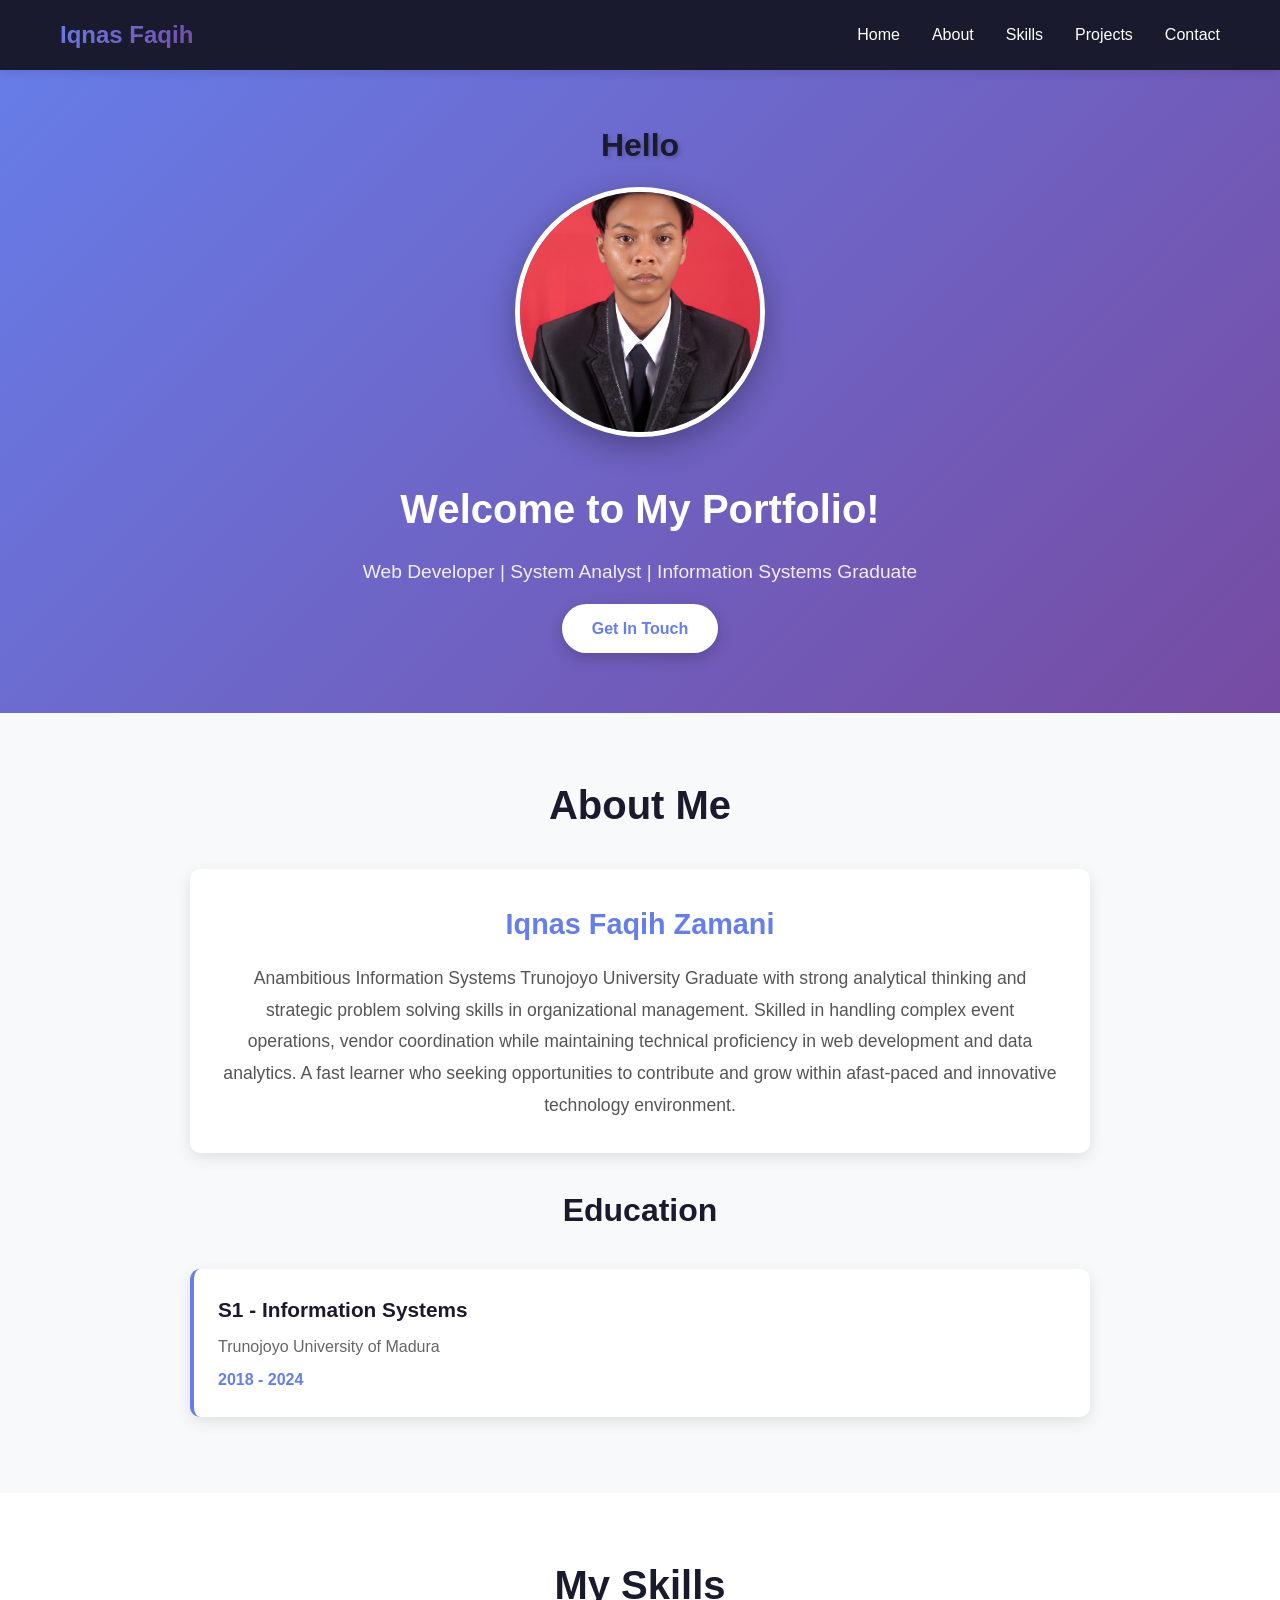
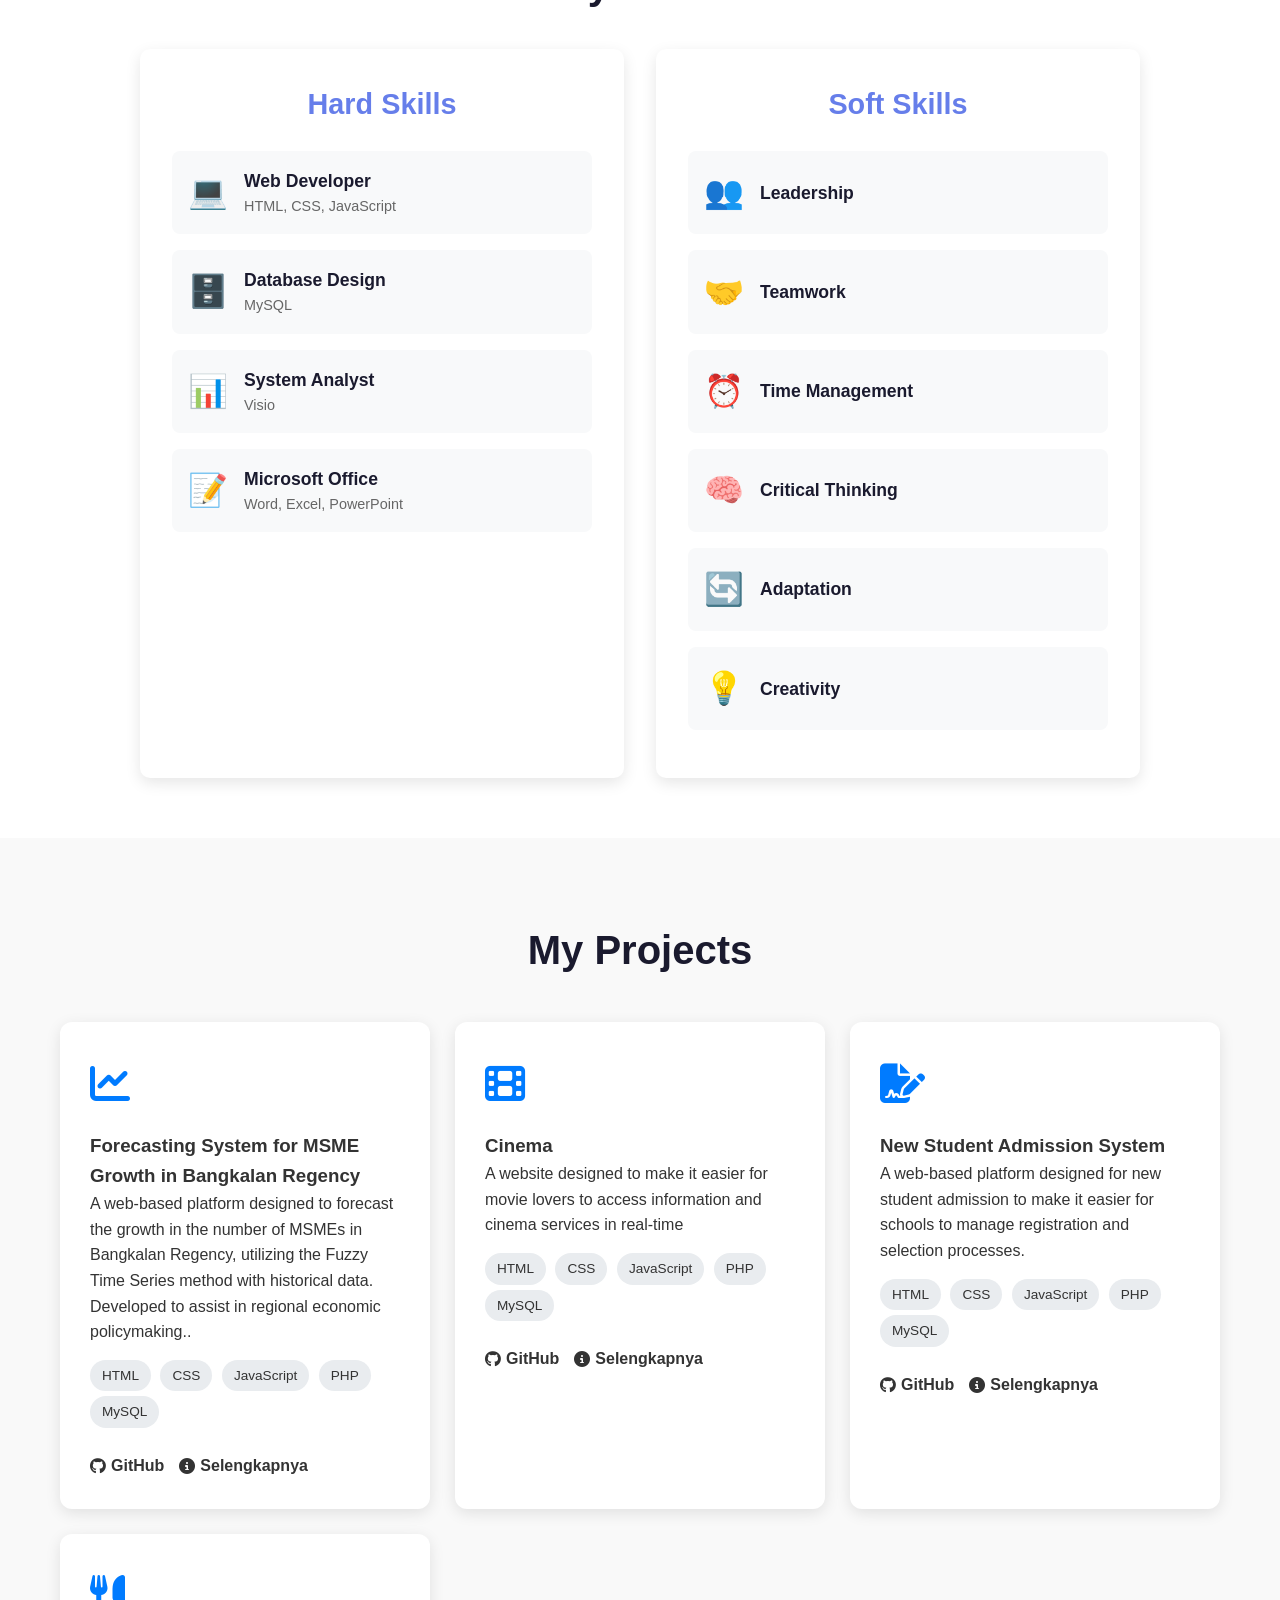
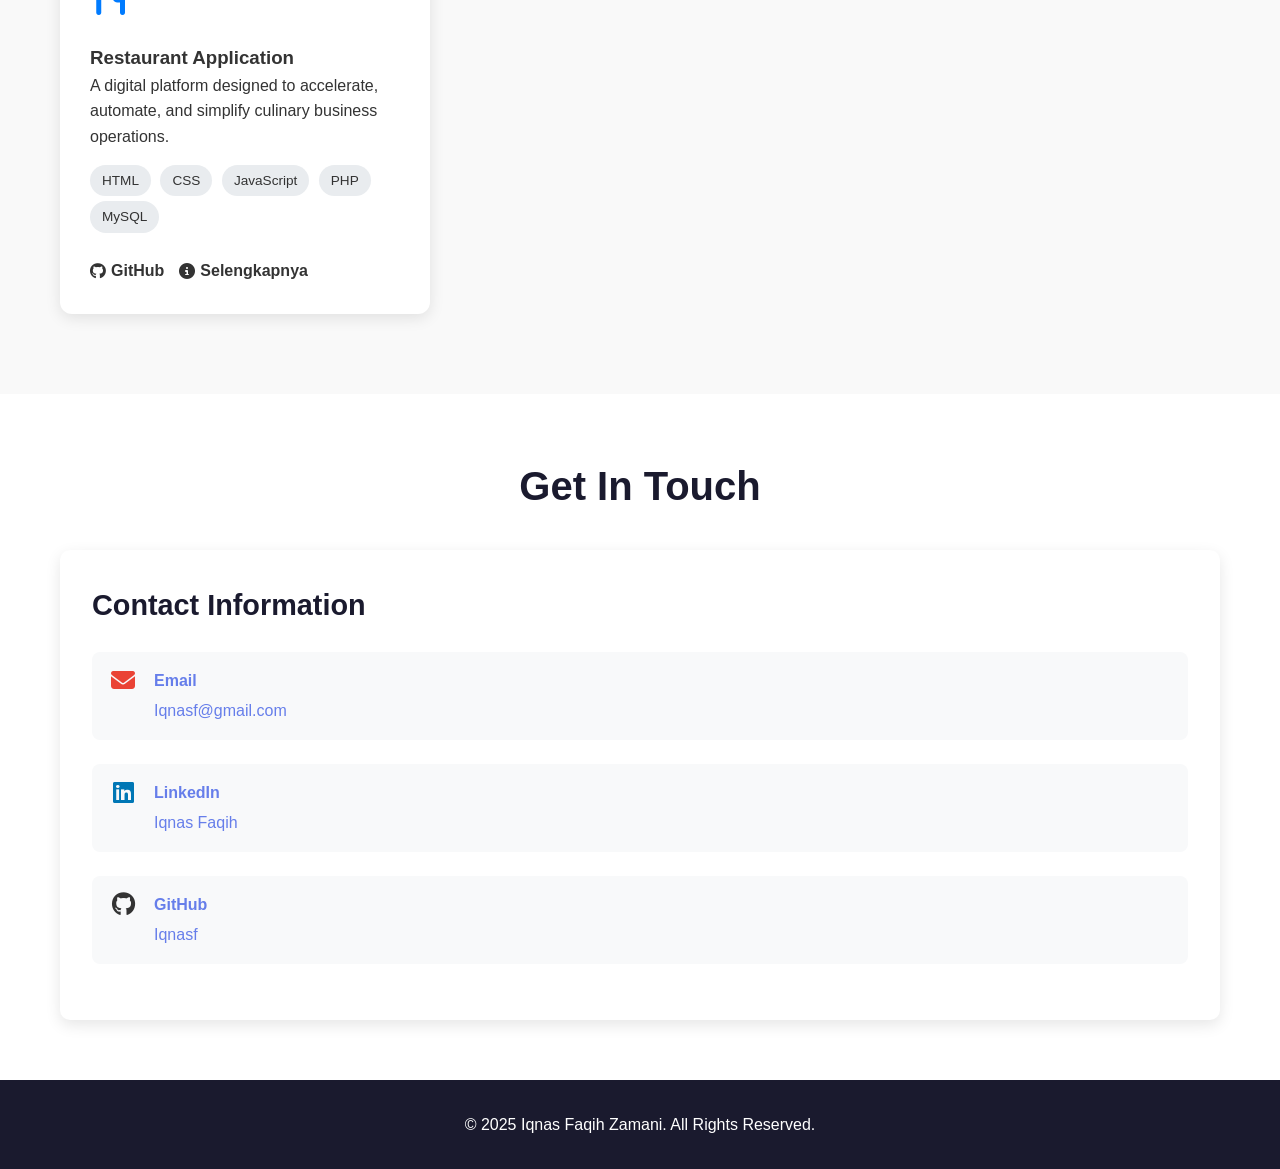
<file: index.html>
<!DOCTYPE html>
<html lang="en">

<head>
    <meta charset="UTF-8">
    <meta name="viewport" content="width=device-width, initial-scale=1.0">
    <title>Iqnas Faqih Zamani - Portfolio</title>
    <link rel="stylesheet" href="https://cdnjs.cloudflare.com/ajax/libs/font-awesome/6.4.0/css/all.min.css">
    <link rel="stylesheet" href="css/style.css">
</head>

<body>
    <!-- Navigation -->
    <nav class="navbar">
        <div class="container">
            <div class="logo">Iqnas Faqih</div>
            <div class="hamburger" id="hamburger">
                <span></span>
                <span></span>
                <span></span>
            </div>
            <ul class="nav-links" id="navLinks">
                <li><a href="#home">Home</a></li>
                <li><a href="#about">About</a></li>
                <li><a href="#skills">Skills</a></li>
                <li><a href="#projects">Projects</a></li>
                <li><a href="#contact">Contact</a></li>
            </ul>
        </div>
    </nav>

    <!-- Hero Section -->
    <section id="home" class="hero">
        <div class="container">
            <div class="hero-content">
                <h2 id="greetingMessage" class="greeting-text">Hello </h2>
                <div class="profile-photo-container">
                    <img id="profilePhoto" src="Image/Foto-Iqnas.png" alt="Iqnas Faqih Zamani">
                </div>
                <h1>Welcome to My Portfolio!</h1>
                <p>Web Developer | System Analyst | Information Systems Graduate</p>
                <a href="#contact" class="btn">Get In Touch</a>
            </div>
        </div>
    </section>

    <!-- About Section -->
    <section id="about" class="about">
        <div class="container">
            <h2>About Me</h2>
            <div class="about-content">
                <h3>Iqnas Faqih Zamani</h3>
                <p>Anambitious Information Systems Trunojoyo University Graduate with strong analytical thinking and
                    strategic problem solving skills in organizational management. Skilled in handling complex event
                    operations, vendor coordination while
                    maintaining technical proficiency in web development and data analytics. A fast learner who seeking
                    opportunities to contribute and grow within afast-paced and innovative technology environment.</p>
            </div>
            <div class="education">
                <h3>Education</h3>
                <div class="edu-item">
                    <h4>S1 - Information Systems</h4>
                    <p>Trunojoyo University of Madura</p>
                    <span class="year">2018 - 2024</span>
                </div>
            </div>
        </div>
    </section>
    <!-- Skills Section -->
    <section id="skills" class="skills">
        <div class="container">
            <h2>My Skills</h2>
            <div class="skills-grid">
                <div class="skill-category">
                    <h3>Hard Skills</h3>
                    <ul class="skill-list">
                        <li>
                            <span class="skill-icon">💻</span>
                            <div>
                                <strong>Web Developer</strong>
                                <p>HTML, CSS, JavaScript</p>
                            </div>
                        </li>
                        <li>
                            <span class="skill-icon">🗄️</span>
                            <div>
                                <strong>Database Design</strong>
                                <p>MySQL</p>
                            </div>
                        </li>
                        <li>
                            <span class="skill-icon">📊</span>
                            <div>
                                <strong>System Analyst</strong>
                                <p>Visio</p>
                            </div>
                        </li>
                        <li>
                            <span class="skill-icon">📝</span>
                            <div>
                                <strong>Microsoft Office</strong>
                                <p>Word, Excel, PowerPoint</p>
                            </div>
                        </li>
                    </ul>
                </div>
                <div class="skill-category">
                    <h3>Soft Skills</h3>
                    <ul class="skill-list">
                        <li>
                            <span class="skill-icon">👥</span>
                            <div><strong>Leadership</strong></div>
                        </li>
                        <li>
                            <span class="skill-icon">🤝</span>
                            <div><strong>Teamwork</strong></div>
                        </li>
                        <li>
                            <span class="skill-icon">⏰</span>
                            <div><strong>Time Management</strong></div>
                        </li>
                        <li>
                            <span class="skill-icon">🧠</span>
                            <div><strong>Critical Thinking</strong></div>
                        </li>
                        <li>
                            <span class="skill-icon">🔄</span>
                            <div><strong>Adaptation</strong></div>
                        </li>
                        <li>
                            <span class="skill-icon">💡</span>
                            <div><strong>Creativity</strong></div>
                        </li>
                    </ul>
                </div>
            </div>
        </div>
    </section>

    <section id="projects" class="projects">
        <div class="container">
            <h2>My Projects</h2>
            <div class="projects-grid">
                <div class="project-card">
                    <div class="project-info">
                        <div class="project-icon"><i class="fa-solid fa-chart-line"></i></div>
                        <h3>Forecasting System for MSME Growth in Bangkalan Regency</h3>
                        <p>A web-based platform designed to forecast the growth in the number of MSMEs in Bangkalan
                            Regency, utilizing the Fuzzy Time Series method with historical data. Developed to assist in
                            regional economic policymaking..</p>
                        <div class="tech-stack">
                            <span>HTML</span>
                            <span>CSS</span>
                            <span>JavaScript</span>
                            <span>PHP</span>
                            <span>MySQL</span>
                        </div>
                        <div class="project-links">
                            <a href="https://github.com/iqnasf/Sistem-Peramalan-Pertumbuhan-Jumlah-UMKM-di-Kabupaten-Bangkalan.git"
                                target="_blank"><i class="fa-brands fa-github"></i> GitHub</a>
                            <a href="detail-project.html?id=peramalan-umkm" class="demo-link"><i
                                    class="fa-solid fa-circle-info"></i> Selengkapnya</a>
                        </div>
                    </div>
                </div>

                <div class="project-card">
                    <div class="project-info">
                        <div class="project-icon"><i class="fa-solid fa-film"></i></div>
                        <h3>Cinema</h3>
                        <p>A website designed to make it easier for movie lovers to access information and cinema
                            services in real-time</p>
                        <div class="tech-stack">
                            <span>HTML</span>
                            <span>CSS</span>
                            <span>JavaScript</span>
                            <span>PHP</span>
                            <span>MySQL</span>
                        </div>
                        <div class="project-links">
                            <a href="https://github.com/iqnasf/Cinema.git" target="_blank"><i
                                    class="fa-brands fa-github"></i> GitHub</a>
                            <a href="detail-project.html?id=cinema-web" class="demo-link"><i
                                    class="fa-solid fa-circle-info"></i> Selengkapnya</a>
                        </div>
                    </div>
                </div>

                <div class="project-card">
                    <div class="project-info">
                        <div class="project-icon"><i class="fa-solid fa-file-signature"></i></div>
                        <h3>New Student Admission System</h3>
                        <p>A web-based platform designed for new student admission to make it easier for schools to
                            manage
                            registration and selection processes.</p>
                        <div class="tech-stack">
                            <span>HTML</span>
                            <span>CSS</span>
                            <span>JavaScript</span>
                            <span>PHP</span>
                            <span>MySQL</span>
                        </div>
                        <div class="project-links">
                            <a href="https://github.com/iqnasf/Penerimaan-Siswa-Baru.git" target="_blank"><i
                                    class="fa-brands fa-github"></i> GitHub</a>
                            <a href="detail-project.html?id=ppdb" class="demo-link"><i
                                    class="fa-solid fa-circle-info"></i> Selengkapnya</a>
                        </div>
                    </div>
                </div>
                <div class="project-card">
                    <div class="project-info">
                        <div class="project-icon"><i class="fa-solid fa-utensils"></i></div>
                        <h3>Restaurant Application</h3>
                        <p>A digital platform designed to accelerate, automate, and simplify culinary business
                            operations.</p>
                        <div class="tech-stack">
                            <span>HTML</span>
                            <span>CSS</span>
                            <span>JavaScript</span>
                            <span>PHP</span>
                            <span>MySQL</span>
                        </div>
                        <div class="project-links">
                            <a href="https://github.com/iqnasf/Restoran.git" target="_blank"><i
                                    class="fa-brands fa-github"></i> GitHub</a>
                            <a href="detail-project.html?id=resto" class="demo-link"><i
                                    class="fa-solid fa-circle-info"></i> Selengkapnya</a>
                        </div>
                    </div>
                </div>
            </div>
        </div>
    </section>

    <!-- Contact Section -->
    <section id="contact" class="contact">
        <div class="container">
            <h2>Get In Touch</h2>
            <div class="contact-info">
                <h3>Contact Information</h3>
                <div class="info-item">
                    <i class="fa-solid fa-envelope info-icon gmail"></i>
                    <div>
                        <strong>Email</strong>
                        <a href="mailto:iqnasf@gmail.com" class="contact-link">Iqnasf@gmail.com</a>
                    </div>
                </div>
                <div class="info-item">
                    <i class="fa-brands fa-linkedin info-icon linkedin"></i>
                    <div>
                        <strong>LinkedIn</strong>
                        <a href="https://www.linkedin.com/in/iqnas-faqih-5437032b2/" target="_blank"
                            class="contact-link">Iqnas Faqih</a>
                    </div>
                </div>
                <div class="info-item">
                    <i class="fa-brands fa-github info-icon github"></i>
                    <div>
                        <strong>GitHub</strong>
                        <a href="https://github.com/iqnasf" target="_blank" class="contact-link">Iqnasf</a>
                    </div>
                </div>
            </div>
        </div>
        </div>
    </section>

    <!-- Footer -->
    <footer class="footer">
        <div class="container">
            <p>&copy; 2025 Iqnas Faqih Zamani. All Rights Reserved.</p>
        </div>
    </footer>

    <script src="js/script.js"></script>
</body>

</html>
</file>
<file: css/style.css>
* {
  margin: 0;
  padding: 0;
  box-sizing: border-box;
}

body {
  font-family: "Segoe UI", Tahoma, Geneva, Verdana, sans-serif;
  line-height: 1.6;
  color: #333;
  scroll-behavior: smooth;
}

.container {
  max-width: 1200px;
  margin: 0 auto;
  padding: 0 20px;
}

/* Navigation */
.navbar {
  background-color: #1a1a2e;
  color: white;
  padding: 1rem 0;
  position: fixed;
  width: 100%;
  top: 0;
  z-index: 1000;
  box-shadow: 0 2px 10px rgba(0, 0, 0, 0.1);
}

.navbar .container {
  display: flex;
  justify-content: space-between;
  align-items: center;
}

.logo {
  font-size: 1.5rem;
  font-weight: bold;
  background: linear-gradient(135deg, #667eea 0%, #764ba2 100%);
  -webkit-background-clip: text;
  -webkit-text-fill-color: transparent;
  background-clip: text;
}

/* Hamburger Menu */
.hamburger {
  display: none;
  flex-direction: column;
  cursor: pointer;
  padding: 5px;
}

.hamburger span {
  width: 25px;
  height: 3px;
  background-color: white;
  margin: 3px 0;
  transition: 0.3s;
  border-radius: 3px;
}

.hamburger.active span:nth-child(1) {
  transform: rotate(-45deg) translate(-5px, 6px);
}

.hamburger.active span:nth-child(2) {
  opacity: 0;
}

.hamburger.active span:nth-child(3) {
  transform: rotate(45deg) translate(-5px, -6px);
}

.nav-links {
  display: flex;
  list-style: none;
  gap: 2rem;
}

.nav-links a {
  color: white;
  text-decoration: none;
  transition: all 0.3s;
  position: relative;
  padding: 0.5rem 0;
}

.nav-links a:hover {
  color: #667eea;
}

.nav-links a::after {
  content: "";
  position: absolute;
  width: 0;
  height: 2px;
  bottom: 0;
  left: 0;
  background: linear-gradient(135deg, #667eea 0%, #764ba2 100%);
  transition: width 0.3s;
}

.nav-links a:hover::after {
  width: 100%;
}

.nav-links a.active {
  color: #667eea;
}

/* Hero Section */
.hero {
  background: linear-gradient(135deg, #667eea 0%, #764ba2 100%);
  color: white;
  padding: 120px 20px 60px;
  text-align: center;
  margin-top: 0;
}

.hero-content {
  display: flex;
  flex-direction: column;
  align-items: center;
  gap: 1rem;
}

.greeting-text {
  font-size: clamp(1.5rem, 4vw, 2rem);
  font-weight: 600;
  margin: 0;
  text-shadow: 2px 2px 4px rgba(0, 0, 0, 0.2);
}

.profile-photo-container {
  position: relative;
  margin-bottom: 1rem;
}

#profilePhoto {
  width: clamp(150px, 40vw, 250px);
  height: clamp(150px, 40vw, 250px);
  border-radius: 50%;
  object-fit: cover;
  border: 5px solid white;
  box-shadow: 0 10px 30px rgba(0, 0, 0, 0.3);
}

.hero-content h1 {
  font-size: clamp(1.5rem, 5vw, 2.5rem);
  margin: 0;
}

.hero-content p {
  font-size: clamp(1rem, 3vw, 1.2rem);
  opacity: 0.9;
}

.btn {
  display: inline-block;
  background-color: white;
  color: #667eea;
  padding: 12px 30px;
  text-decoration: none;
  border-radius: 25px;
  transition: all 0.3s;
  border: none;
  cursor: pointer;
  font-size: 1rem;
  font-weight: 600;
  box-shadow: 0 5px 15px rgba(0, 0, 0, 0.2);
}

.btn:hover {
  transform: translateY(-3px);
  box-shadow: 0 8px 20px rgba(0, 0, 0, 0.3);
}

/* Sections */
section {
  padding: 60px 20px;
}

section h2 {
  text-align: center;
  font-size: clamp(2rem, 5vw, 2.5rem);
  margin-bottom: 2rem;
  color: #1a1a2e;
}

/* About Section */
.about {
  background-color: #f8f9fa;
}

.about-content {
  max-width: 900px;
  margin: 0 auto 2rem;
  text-align: center;
  background: white;
  padding: 2rem;
  border-radius: 10px;
  box-shadow: 0 5px 15px rgba(0, 0, 0, 0.1);
}

.about-content h3 {
  color: #667eea;
  font-size: clamp(1.3rem, 4vw, 1.8rem);
  margin-bottom: 1rem;
}

.about-content p {
  font-size: clamp(0.95rem, 2.5vw, 1.1rem);
  color: #555;
  line-height: 1.8;
}

.education {
  max-width: 900px;
  margin: 0 auto;
}

.education h3 {
  text-align: center;
  font-size: clamp(1.5rem, 4vw, 2rem);
  margin-bottom: 2rem;
  color: #1a1a2e;
}

.edu-item {
  background: white;
  padding: 1.5rem;
  border-radius: 10px;
  margin-bottom: 1rem;
  box-shadow: 0 5px 15px rgba(0, 0, 0, 0.1);
  border-left: 4px solid #667eea;
}

.edu-item h4 {
  color: #1a1a2e;
  font-size: clamp(1.1rem, 3vw, 1.3rem);
  margin-bottom: 0.5rem;
}

.edu-item p {
  color: #666;
  margin-bottom: 0.5rem;
  font-size: clamp(0.9rem, 2.5vw, 1rem);
}

.edu-item .year {
  color: #667eea;
  font-weight: 600;
}

/* Skills Section */
.skills-grid {
  display: grid;
  grid-template-columns: repeat(auto-fit, minmax(280px, 1fr));
  gap: 2rem;
  max-width: 1000px;
  margin: 0 auto;
}

.skill-category {
  background: white;
  padding: 2rem;
  border-radius: 10px;
  box-shadow: 0 5px 15px rgba(0, 0, 0, 0.1);
}

.skill-category h3 {
  color: #667eea;
  font-size: clamp(1.3rem, 4vw, 1.8rem);
  margin-bottom: 1.5rem;
  text-align: center;
}

.skill-list {
  list-style: none;
}

.skill-list li {
  display: flex;
  align-items: center;
  gap: 1rem;
  padding: 1rem;
  margin-bottom: 1rem;
  background: #f8f9fa;
  border-radius: 8px;
  transition: transform 0.3s;
}

.skill-list li:hover {
  transform: translateX(10px);
  background: #e9ecef;
}

.skill-icon {
  font-size: 2rem;
  min-width: 40px;
}

.skill-list strong {
  color: #1a1a2e;
  display: block;
  font-size: clamp(1rem, 2.5vw, 1.1rem);
}

.skill-list p {
  color: #666;
  font-size: clamp(0.85rem, 2vw, 0.9rem);
}

/* Experience Section */
.experience {
  background-color: #f8f9fa;
}

.experience-timeline {
  max-width: 900px;
  margin: 0 auto;
}

.exp-card {
  display: flex;
  gap: 2rem;
  background: white;
  padding: 2rem;
  border-radius: 10px;
  margin-bottom: 2rem;
  box-shadow: 0 5px 15px rgba(0, 0, 0, 0.1);
  transition: transform 0.3s;
}

.exp-card:hover {
  transform: translateY(-5px);
  box-shadow: 0 8px 20px rgba(0, 0, 0, 0.15);
}

.exp-year {
  background: linear-gradient(135deg, #667eea 0%, #764ba2 100%);
  color: white;
  padding: 1rem 1.5rem;
  border-radius: 10px;
  font-size: clamp(1.2rem, 3vw, 1.5rem);
  font-weight: bold;
  height: fit-content;
  min-width: 80px;
  text-align: center;
}

.exp-content h3 {
  color: #1a1a2e;
  font-size: clamp(1.2rem, 3vw, 1.5rem);
  margin-bottom: 0.5rem;
}

.exp-content h4 {
  color: #667eea;
  font-size: clamp(1rem, 2.5vw, 1.1rem);
  margin-bottom: 1rem;
}

.exp-content ul {
  list-style-position: inside;
  color: #666;
}

.exp-content ul li {
  margin-bottom: 0.5rem;
  line-height: 1.6;
  font-size: clamp(0.9rem, 2vw, 1rem);
}

/* Contact Section */
.contact-grid {
  display: grid;
  grid-template-columns: repeat(auto-fit, minmax(300px, 1fr));
  gap: 3rem;
  max-width: 1000px;
  margin: 0 auto;
}

.contact-form,
.contact-info {
  background: white;
  padding: 2rem;
  border-radius: 10px;
  box-shadow: 0 5px 15px rgba(0, 0, 0, 0.1);
}

.form-group {
  margin-bottom: 1.5rem;
}

.form-group label {
  display: block;
  margin-bottom: 0.5rem;
  color: #1a1a2e;
  font-weight: 600;
}

.form-group input,
.form-group textarea {
  width: 100%;
  padding: 12px;
  border: 2px solid #e0e0e0;
  border-radius: 8px;
  font-size: 1rem;
  transition: border-color 0.3s;
  font-family: inherit;
}

.form-group input:focus,
.form-group textarea:focus {
  outline: none;
  border-color: #667eea;
}

.error {
  color: #e74c3c;
  font-size: 0.9rem;
  display: block;
  margin-top: 0.5rem;
}

.contact-info h3 {
  color: #1a1a2e;
  margin-bottom: 1.5rem;
  font-size: clamp(1.3rem, 4vw, 1.8rem);
}

.info-item {
  display: flex;
  align-items: start;
  gap: 1rem;
  margin-bottom: 1.5rem;
  padding: 1rem;
  background: #f8f9fa;
  border-radius: 8px;
  transition: all 0.3s;
}

.info-item:hover {
  background: #e9ecef;
  transform: translateX(5px);
}

.info-icon {
  font-size: 1.5rem;
  min-width: 30px;
  text-align: center;
}

.info-icon.gmail {
  color: #ea4335;
}

.info-icon.whatsapp {
  color: #25d366;
}

.info-icon.instagram {
  background: linear-gradient(45deg, #f09433 0%, #e6683c 25%, #dc2743 50%, #cc2366 75%, #bc1888 100%);
  -webkit-background-clip: text;
  -webkit-text-fill-color: transparent;
  background-clip: text;
}

.info-icon.linkedin {
  color: #0077b5;
}

.info-icon.location {
  color: #ea4335;
}

.info-item strong {
  color: #667eea;
  display: block;
  margin-bottom: 0.3rem;
}

.info-item p {
  color: #666;
  margin: 0;
  line-height: 1.5;
  font-size: clamp(0.9rem, 2vw, 1rem);
}

.contact-link {
  color: #667eea;
  text-decoration: none;
  transition: color 0.3s;
  word-break: break-word;
}

.contact-link:hover {
  color: #764ba2;
  text-decoration: underline;
}

.map-container {
  margin-top: 0.5rem;
  border-radius: 8px;
  overflow: hidden;
  height: 200px;
}

.map-container iframe {
  width: 100%;
  height: 100%;
  border: 0;
}

/* Footer */
.footer {
  background-color: #1a1a2e;
  color: white;
  text-align: center;
  padding: 2rem;
}

/* Mobile Responsive */
@media (max-width: 700px) {
  .hamburger {
    display: flex;
  }

  .nav-links {
    position: fixed;
    left: -100%;
    top: 60px;
    flex-direction: column;
    background-color: #1a1a2e;
    width: 100%;
    text-align: center;
    transition: 0.3s;
    box-shadow: 0 10px 27px rgba(0, 0, 0, 0.3);
    padding: 2rem 0;
    gap: 0;
  }

  .nav-links.active {
    left: 0;
  }

  .nav-links li {
    margin: 0;
    padding: 1rem 0;
    border-bottom: 1px solid rgba(255, 255, 255, 0.1);
  }

  .nav-links a::after {
    display: none;
  }

  .hero {
    padding: 100px 20px 40px;
  }

  .exp-card {
    flex-direction: column;
    gap: 1rem;
  }

  .exp-year {
    width: fit-content;
  }

  .contact-grid {
    grid-template-columns: 1fr;
  }
}

@media (max-width: 480px) {
  .container {
    padding: 0 15px;
  }

  section {
    padding: 40px 15px;
  }

  .skill-list li {
    flex-direction: column;
    text-align: center;
    gap: 0.5rem;
  }

  .skill-list li:hover {
    transform: none;
  }
}

/* Projects Section Styling */
.projects {
  padding: 80px 0;
  background-color: #f9f9f9; /* Berikan sedikit perbedaan warna latar */
}

.projects-grid {
  display: grid;
  grid-template-columns: repeat(auto-fit, minmax(300px, 1fr));
  gap: 25px;
  margin-top: 40px;
}

.project-card {
  background: #fff;
  border-radius: 12px;
  padding: 30px;
  box-shadow: 0 4px 15px rgba(0, 0, 0, 0.1);
  transition: transform 0.3s ease;
}

.project-card:hover {
  transform: translateY(-10px);
}

.project-icon {
  font-size: 2.5rem;
  color: #007bff; /* Sesuaikan dengan warna tema kamu */
  margin-bottom: 15px;
}

.tech-stack {
  margin: 15px 0;
}

.tech-stack span {
  background: #e9ecef;
  padding: 5px 12px;
  border-radius: 20px;
  font-size: 0.85rem;
  margin-right: 5px;
  display: inline-block;
  margin-bottom: 5px;
}

.project-links {
  margin-top: 20px;
  display: flex;
  gap: 15px;
}

.project-links a {
  text-decoration: none;
  color: #333;
  font-weight: 600;
  display: flex;
  align-items: center;
  gap: 5px;
}

.project-links a:hover {
  color: #007bff;
}
/* Ganti .container-proyek dengan nama class pembungkus kartu Anda */
.container-proyek {
    display: flex;
    flex-wrap: wrap;
    justify-content: center; /* Ini yang membuat kartu di baris baru otomatis ke tengah */
    gap: 20px; /* Jarak antar kartu */
}
</file>
